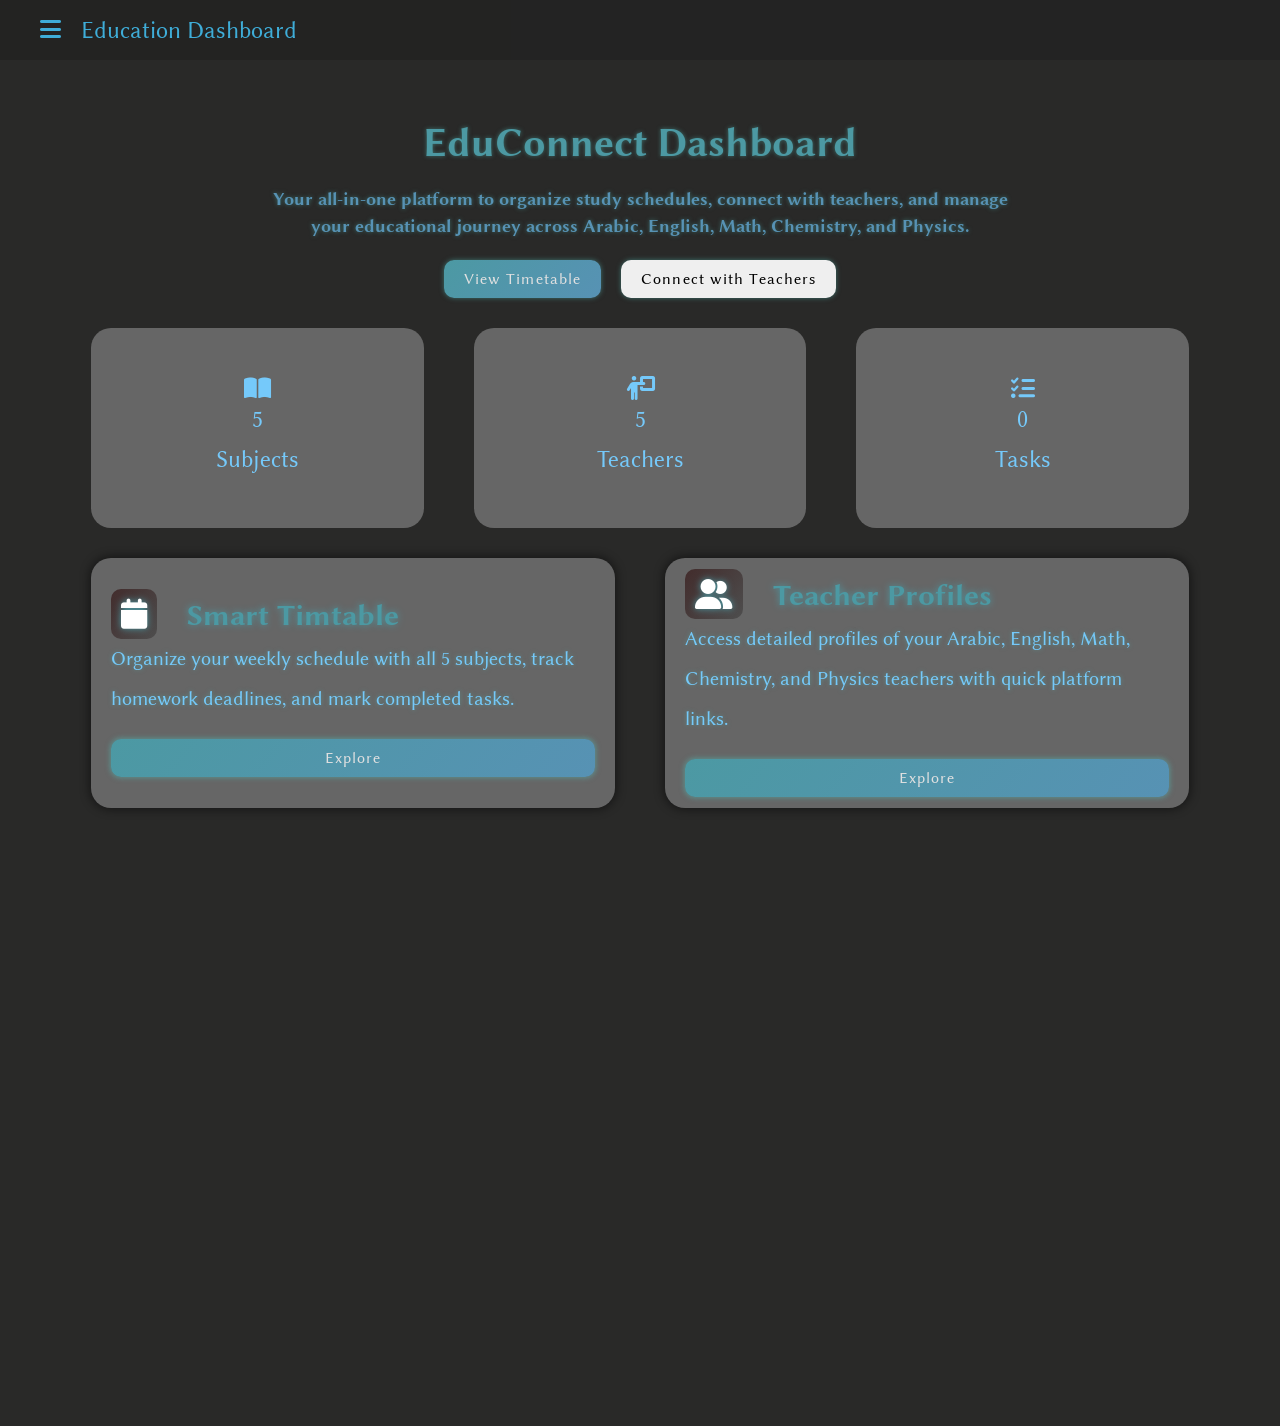
<file: index.html>
<!DOCTYPE html>
<html lang="en">

<head>
    <meta charset="UTF-8">
    <meta name="viewport" content="width=device-width, initial-scale=1.0">
    <link rel="stylesheet" href="css/my teacher.css">
    <link rel="stylesheet" href="https://cdnjs.cloudflare.com/ajax/libs/font-awesome/6.4.0/css/all.min.css">

    <title id="title">My Teacher</title>
</head>

<body id="body">



    <div class="dashboard j1"><span><i class="fa-solid fa-bars"></i></span>Education Dashboard</div>
    
    <!-- <i class="fa-solid fa-bars"></i> -->
    <!--side bar -->
    <div class="sidebar hide" id="sidebar">
        <div class="sidebar-header">
            <h2 class="j2">My Teacher</h2>
            <ul>
                <h6 class="j3">Menu</h6>
                <li id="h2ome" ><a href="index.html"><i class="fa-solid fa-house"></i><a  href="project-To-Do-list/index.html" class="j4">Home</a></a></li>
                <li id="t2imetable"><a  href="project-timetable/index.html"><i class="fa-solid fa-calendar"></i><a href="project-timetable/index.html" class="j5">Timetable</a></a></li>
                <li id="c2hannels"><a href="project-contact/index.html"><i class="fa-solid fa-message"></i><a class="j6"  href="project-contact/index.html">Teacher Channels</a></a></li>
                <li id="t2asks"><a  href="project-To-Do-list/index.html"><i class="fa-solid fa-list-check"></i><a  href="project-To-Do-list/index.html" class="j7">To-Do List</a></a></li>
                <li><button onclick="toggleLang()" class="jeba">🌐 Change Language</button></li>
            </ul>
            <!-- <ul>
                <h6 class="j8">Teachers</h6>
                <li class="j9"><i class="fa-solid fa-book-open"></i>Arabic Teacher</li>
                <li class="j10"><i class="fa-solid fa-globe"></i>English Teacher</li>
                <li class="j11"><i class="fa-solid fa-calculator"></i>Math Teacher</li>
                <li class="j12"><i class="fa-solid fa-flask-vial"></i>Chemistry Teacher</li>
                <li class="j13"><i class="fa-solid fa-brain"></i>Physics Teacher</li>
            </ul> -->
        </div>
    </div>


    <!--Home page-->

    <div class="home slide-in-cente2r" id="element20">
        <h1 class="j14">EduConnect Dashboard</h1>
        <p class="j15">Your all-in-one platform to organize study schedules, connect with teachers, and manage<br>your educational
            journey across
            Arabic, English, Math, Chemistry, and Physics.
        </p>
        <div class="buttons">
            <button class="button j16" id="view">View Timetable</button>
            <button class="button j17" id="contacts">Connect with Teachers</button>
        </div>
    </div>

    <div class="icons slide-in-cente2r" id="element21">
        <div ><i class="fa-solid fa-book-open"></i>5<br><spam class="j18">Subjects</spam></div>
        <div ><i class="fa-solid fa-person-chalkboard"></i>5<br><spam class="j19">Teachers</spam></div>
        <div id="total2"><i class="fa-solid fa-list-check"></i>0<br><spam class="j20">Tasks</spam></div>
    </div>

    <div class="object">
        <div id="smart_time" class="slide-in">
            <h2><i class="fa-solid fa-calendar" ></i><spam class="j21">Smart Timtable</spam></h2>
            <p class="j22">
                Organize your weekly schedule with all 5 subjects, track homework deadlines, and mark completed
                tasks.
            </p>
            <button class="explore j23" id="time_table">Explore</button>
        </div>
        <div class="slide-in-right" id="element3">
            <h2><i class="fa-solid fa-user-group"></i><spam class="j24">Teacher Profiles</spam></h2>
            <p class="j25">
                Access detailed profiles of your Arabic, English, Math, Chemistry, and Physics teachers with quick
                platform links.
            </p>
            <button class="explore j26" id="links">Explore</button>
        </div>
        <div id="T-channels" class="slide-in">
            <h2><i class="fa-solid fa-message" ></i><spam class="j27">Teacher Channels</spam></h2>
            <p class="j28">
                Connect with your teachers through multiple platforms - YouTube, Telegram, Facebook, WhatsApp, and
                lesson platforms.
            </p>
            <button class="explore j40" id="channels">Explore</button>
        </div>
        <div class="slide-in-right" id="element4">
            <h2><i class="fa-solid fa-square-check"></i><spam class="j29">Smart To-Do Lists</spam></h2>
            <p class="j30">
                Create, manage, and track your study tasks. Never miss an assignment or revision session again.
            </p>
            <button class="explore j31" id="tasks">Explore</button>
        </div>
    </div>

    <div class="get slide-in-down" id="element5">
        <h2 class="j32">Ready to Transform Your Learning?</h2>
        <p class="j34">Start organizing your educational journey today. Create schedules, connect with teachers, and track your
            progress.
        </p>
        <button class="explore j33" id="timetable">Get Started Now</button>
    </div>
    <!--timetable-->
    


    
    <!--info about teacher-->

    <script src="my teacher.js"></script>
</body>

</html>
</file>
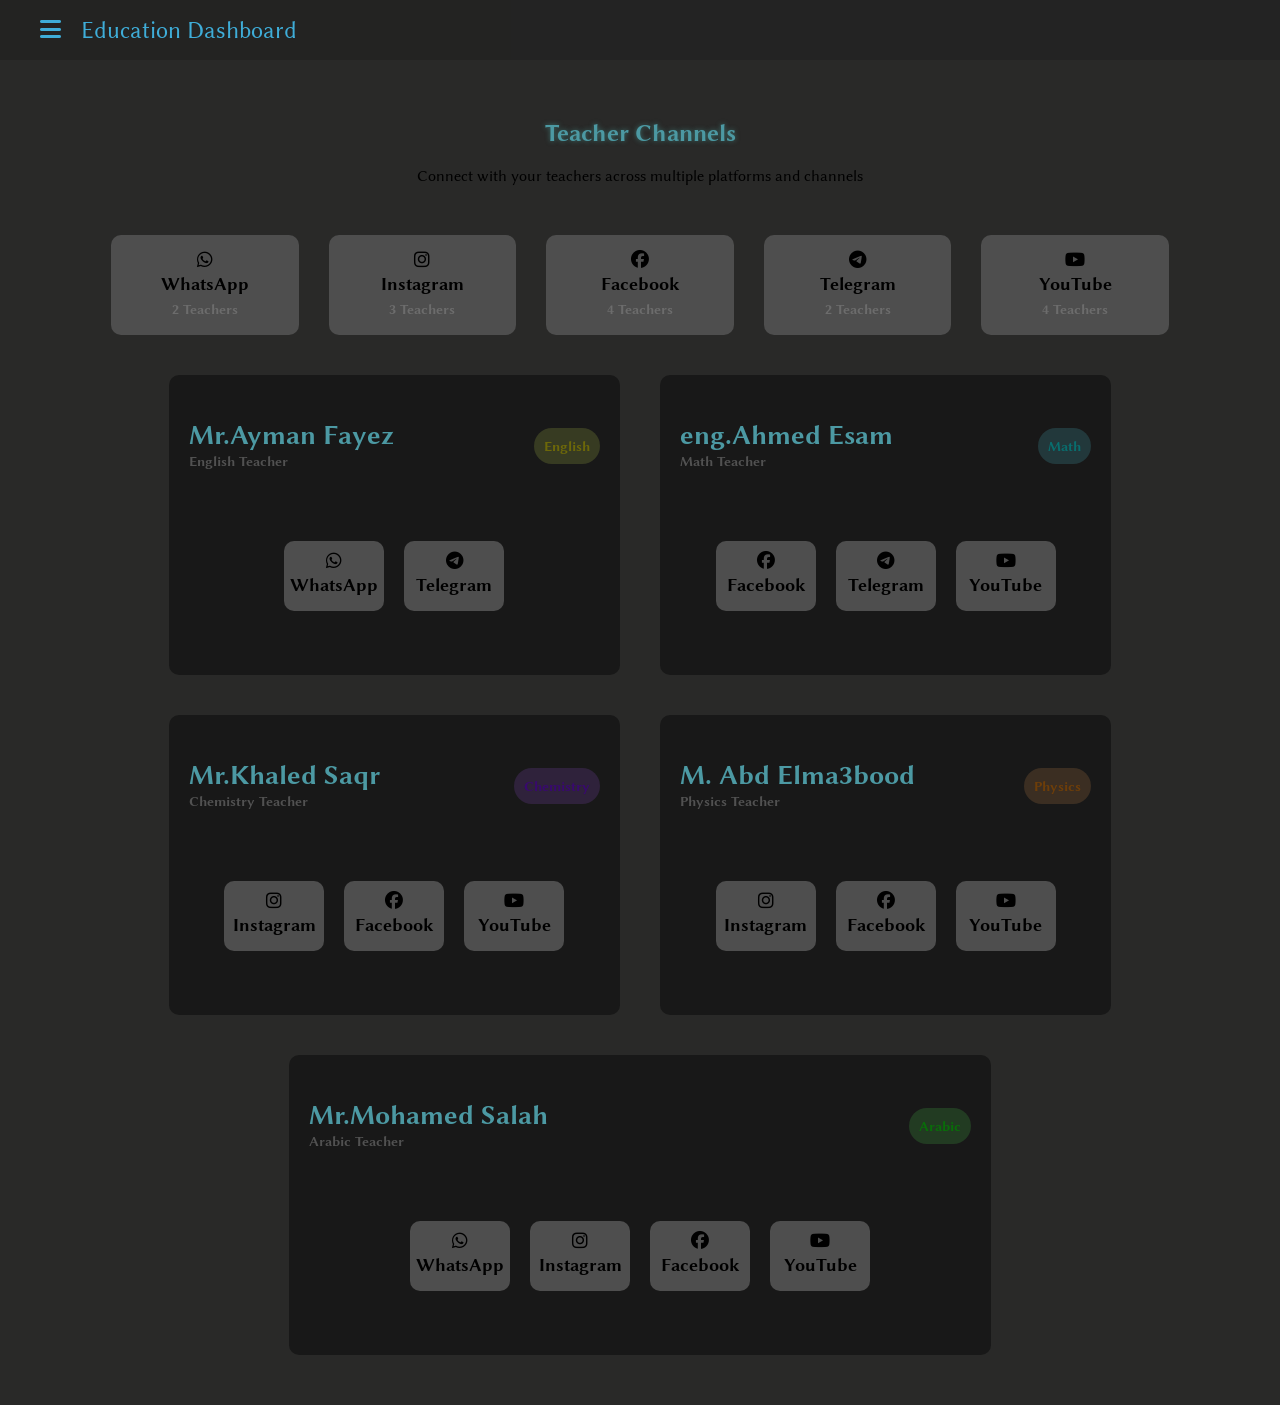
<file: project-contact/index.html>
<!DOCTYPE html>
<html lang="en">

<head>
    <meta charset="UTF-8">
    <meta name="viewport" content="width=device-width, initial-scale=1.0">
    <link rel="stylesheet" href="../css/my teacher.css">
    <link rel="stylesheet" href="https://cdnjs.cloudflare.com/ajax/libs/font-awesome/6.4.0/css/all.min.css">
    <title id="title">Contact</title>
</head>

<body>
    <div class="dashboard"><span><i class="fa-solid fa-bars"></i></span>Education Dashboard</div>

    <!-- <i class="fa-solid fa-bars"></i> -->
    <!--side bar -->
    <div class="sidebar hide" id="sidebar">
        <div class="sidebar-header">
            <h2>My Teacher</h2>
            <ul>
                <h6>Menu</h6>
                <li id="h2ome"><a href="../index.html"><i class="fa-solid fa-house"></i><a href="../index.html">Home</a></a></li>
                <li id="t2imetable"><a href="../project-timetable/index.html"><i class="fa-solid fa-calendar"></i><a href="../project-timetable/index.html">Timetable</a></a></li>
                <li id="c2hannels"><a href="../project-contact/index.html"><i class="fa-solid fa-message"></i><a href="../project-contact/index.html">Teacher Channels</a></a>
                </li>
                <li id="t2asks"><a href="../project-To-Do-list/index.html"><i class="fa-solid fa-list-check"></i><a href="../project-To-Do-list/index.html">To-Do List</a></a></li>
            </ul>
            <!-- <ul>
                <h6>Teachers</h6>
                <li><i class="fa-solid fa-book-open"></i>Arabic Teacher</li>
                <li><i class="fa-solid fa-globe"></i>English Teacher</li>
                <li><i class="fa-solid fa-calculator"></i>Math Teacher</li>
                <li><i class="fa-solid fa-flask-vial"></i>Chemistry Teacher</li>
                <li><i class="fa-solid fa-brain"></i>Physics Teacher</li>
            </ul> -->
        </div>
    </div>
    <!--contact-->
    <div class="contact">
        <h1>Teacher Channels</h1>
        <p>Connect with your teachers across multiple platforms and channels</p>
        <div class="socials">
            <div class="slide-in-lef3t" id="element10"><i class="fa-brands fa-whatsapp"></i> WhatsApp<p>2 Teachers</p>
            </div>
            <div class="slide-in-lef3t" id="element14"><i class="fa-brands fa-instagram"></i> Instagram<p>3 Teachers</p>
            </div>
            <div class="slide-in-cente3r" id="element11"><i class="fa-brands fa-facebook"></i> Facebook<p>4 Teachers</p>
            </div>
            <div class="slide-in-righ3t" id="element12"><i class="fa-brands fa-telegram"></i> Telegram<p>2 Teachers</p>
            </div>
            <div class="slide-in-righ3t" id="element13"><i class="fa-brands fa-youtube"></i> YouTube<p>4 Teachers</p>
            </div>
        </div>
        <div class="teachers-platforms slide-in-cente2r" id="element15">
            <div class="teacher">
                <div class="info socend">
                    <div>
                        <h2>Mr.Ayman Fayez</h2>
                        <p>English Teacher</p>
                    </div>
                    <div>
                        <h5>English</h5>
                    </div>
                </div>
                <div class="platforms">
                    <div class="whatsapp W-ayman"><i class="fa-brands fa-whatsapp"></i> WhatsApp</div>
                    <div class="telegram T-ayman"><i class="fa-brands fa-telegram"></i> Telegram</div>
                </div>
            </div>
            <div class="teacher">
                <div class="info third">
                    <div>
                        <h2>eng.Ahmed Esam</h2>
                        <p>Math Teacher</p>
                    </div>
                    <div>
                        <h5>Math</h5>
                    </div>
                </div>
                <div class="platforms">
                    <div class="faceb F-ahmed"><i class="fa-brands fa-facebook"></i> Facebook</div>
                    <div class="telegram T-ahmed"><i class="fa-brands fa-telegram"></i> Telegram</div>
                    <div class="youtube Y-ahmed"><i class="fa-brands fa-youtube"></i> YouTube</div>
                </div>
            </div>
            <div class="teacher">
                <div class="info fourth">
                    <div>
                        <h2>Mr.Khaled Saqr</h2>
                        <p>Chemistry Teacher</p>
                    </div>
                    <div>
                        <h5>Chemistry</h5>
                    </div>
                </div>
                <div class="platforms">
                    <div class="insta I-khaled"><i class="fa-brands fa-instagram"></i> Instagram</div>
                    <div class="faceb F-khaled"><i class="fa-brands fa-facebook"></i> Facebook</div>
                    <div class="youtube Y-khaled"><i class="fa-brands fa-youtube"></i> YouTube</div>
                </div>
            </div>
            <div class="teacher">
                <div class="info fifth">
                    <div>
                        <h2>M. Abd Elma3bood</h2>
                        <p>Physics Teacher</p>
                    </div>
                    <div>
                        <h5>Physics</h5>
                    </div>
                </div>
                <div class="platforms">
                    <div class="insta I-mohamed"><i class="fa-brands fa-instagram"></i> Instagram</div>
                    <div class="faceb F-mohamed"><i class="fa-brands fa-facebook"></i> Facebook</div>
                    <div class="youtube Y-mohamed"><i class="fa-brands fa-youtube"></i> YouTube</div>
                </div>
            </div>
            <div class="teacher extra">
                <div class="info first">
                    <div>
                        <h2>Mr.Mohamed Salah</h2>
                        <p>Arabic Teacher</p>
                    </div>
                    <div>
                        <h5>Arabic</h5>
                    </div>
                </div>
                <div class="platforms">
                    <div class="whatsapp W-salah"><i class="fa-brands fa-whatsapp"></i> WhatsApp</div>
                    <div class="insta I-salah"><i class="fa-brands fa-instagram"></i> Instagram</div>
                    <div class="faceb F-salah"><i class="fa-brands fa-facebook"></i> Facebook</div>
                    <div class="youtube Y-salah"><i class="fa-brands fa-youtube"></i> YouTube</div>
                </div>
            </div>
        </div>
    </div>
    <script src="../contact.js"></script>
</body>

</html>
</file>
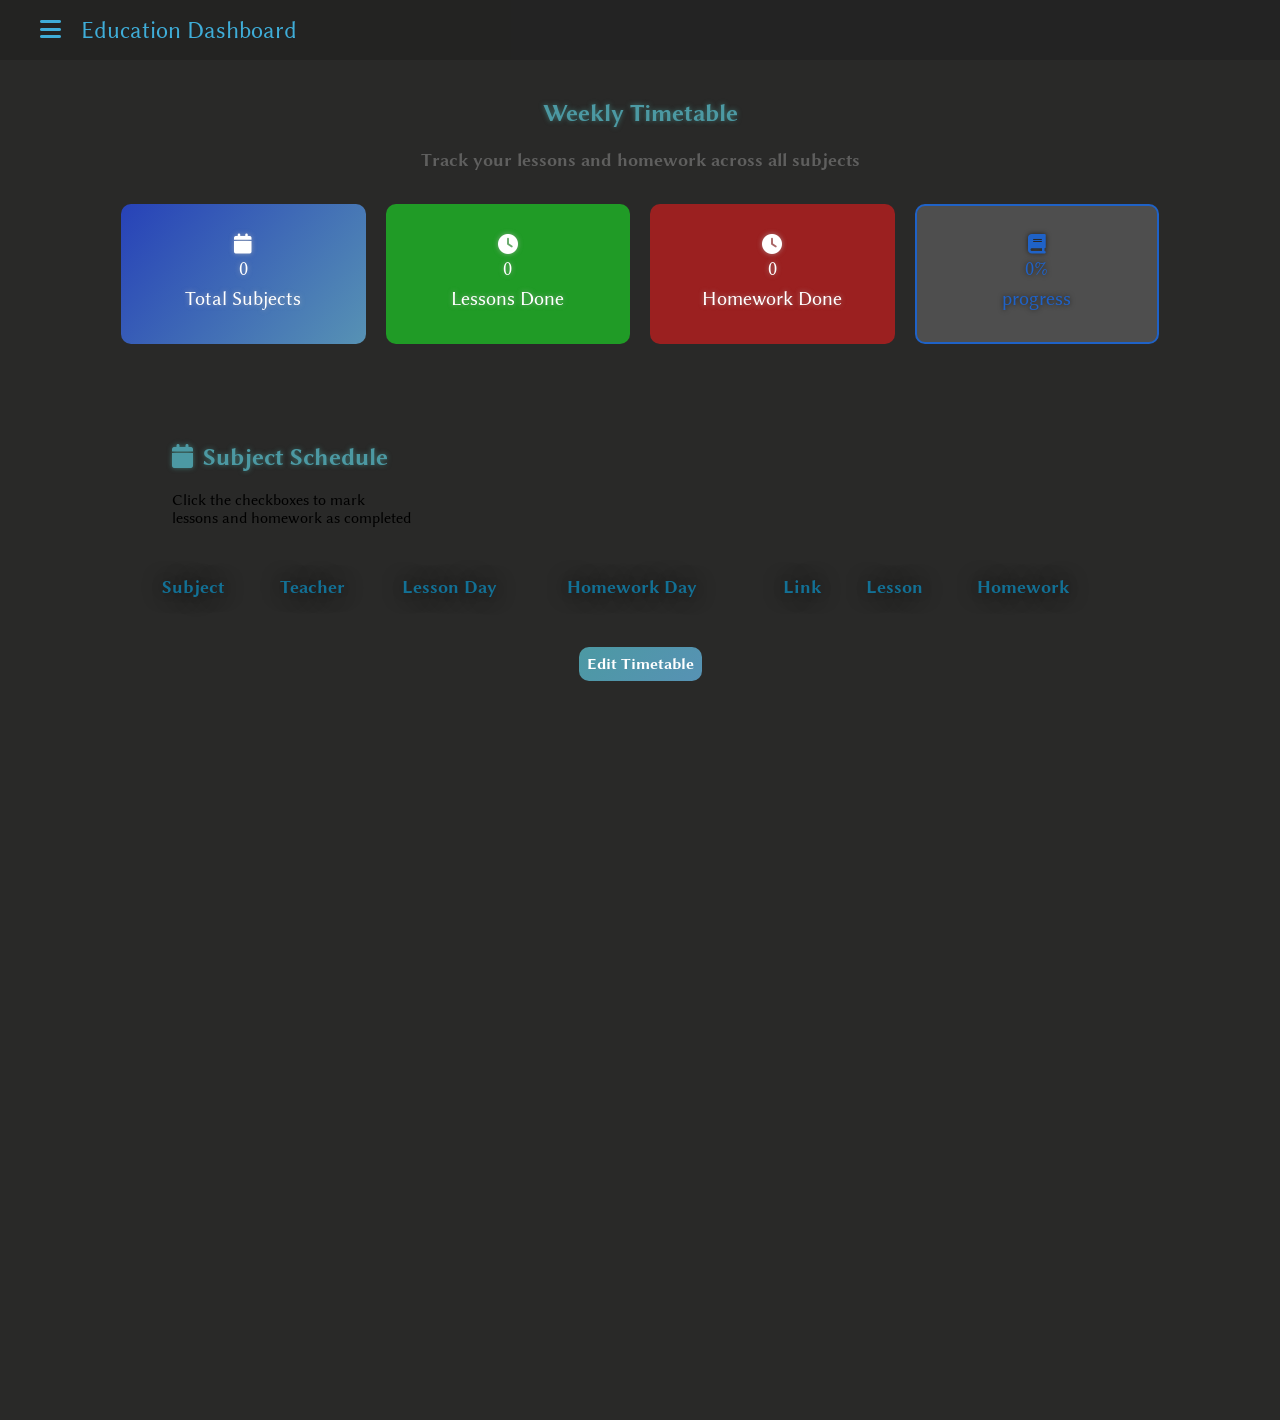
<file: project-timetable/index.html>
<!DOCTYPE html>
<html lang="en">

<head>
    <meta charset="UTF-8">
    <meta name="viewport" content="width=device-width, initial-scale=1.0">
    <link rel="stylesheet" href="../css/my teacher.css">
    <link rel="stylesheet" href="https://cdnjs.cloudflare.com/ajax/libs/font-awesome/6.4.0/css/all.min.css">
    <title id="title">Timetable</title>
</head>

<body class="study33">
    <div class="dashboard"><span><i class="fa-solid fa-bars"></i></span>Education Dashboard</div>
    
    <!-- <i class="fa-solid fa-bars"></i> -->
    <!--side bar -->
    <div class="sidebar hide" id="sidebar">
        <div class="sidebar-header">
            <h2>My Teacher</h2>
            <ul>
                <h6>Menu</h6>
                <li id="h2ome"><a href="../index.html"><i class="fa-solid fa-house"></i><a  href="../index.html">Home</a></a></li>
                <li id="t2imetable"><a href="../project-timetable/index.html"><i class="fa-solid fa-calendar"></i><a href="../project-timetable/index.html">Timetable</a></a></li>
                <li id="c2hannels"><a href="../project-contact/index.html"><i class="fa-solid fa-message"></i><a href="../project-contact/index.html">Teacher Channels</a></a></li>
                <li id="t2asks"><a href="../project-To-Do-list/index.html"><i class="fa-solid fa-list-check"></i><a  href="../project-To-Do-list/index.html">To-Do List</a></a></li>
            </ul>
            <!-- <ul>
                <h6>Teachers</h6>
                <li><i class="fa-solid fa-book-open"></i>Arabic Teacher</li>
                <li><i class="fa-solid fa-globe"></i>English Teacher</li>
                <li><i class="fa-solid fa-calculator"></i>Math Teacher</li>
                <li><i class="fa-solid fa-flask-vial"></i>Chemistry Teacher</li>
                <li><i class="fa-solid fa-brain"></i>Physics Teacher</li>
            </ul> -->
        </div>
    </div>
    <div class="timetable">
        <div id="weekly-t">
            <h2>Weekly Timetable</h2>
            <p>Track your lessons and homework across all subjects</p>
        </div>
        <div class="timetable-grid">
            <div id="element8" class="slide-in-lef3t">
                <i class="fa-solid fa-calendar"></i>5<br> Total Subjects
            </div>
            <div id="num" class="slide-in-cente3r">
                <i class="fa-solid fa-clock"></i>0<br>Lessons Done
            </div>
            <div id="homework-input" class="slide-in-cente3r">
                <i class="fa-solid fa-book"></i>0<br> Homework Done
            </div>
            <div id="progress" class="slide-in-righ3t">
                <i class="fa-solid fa-bars-progress"></i>0%<br> progress
            </div>
        </div>
    </div>
    <div class="schedule">
        <h2><i class="fa-solid fa-calendar"></i>Subject Schedule</h2>
        <p>Click the checkboxes to mark<br>lessons and homework as completed</p>
    </div>
    <div class="container">
        <table class="timetable-table" id="table_sub">
            <tr>
                <th>Subject</th>
                <th>Teacher</th>
                <th>Lesson Day</th>
                <th>Homework Day</th>
                <th>Link</th>
                <th>Lesson</th>
                <th>Homework</th>
            </tr>
            <!-- <tr>
                <td>
                    <h5>Arabic</h5>
                </td>
                <td>Mohamed Salah</td>
                <td>---</td>
                <td>---</td>
                <td><a href="https://bassthalk.com/home" class="join" target=" _blank"><i
                            class="fa-solid fa-up-right-from-square"></i> Join</a></td>
                <td><input type="checkbox" onclick="plus() , updateProgress()"></td>
                <td><input type="checkbox" id="homework" onclick="homeworkFunc() , updateProgress()"></td>
            </tr>
            <tr>
                <td>
                    <h5>English</h5>
                </td>
                <td>Ayman Fayez</td>
                <td>Sunday<br>4:30pm</td>
                <td>---</td>
                <td>---</td>
                <td><input type="checkbox" onclick="plus() , updateProgress()"></td>
                <td><input type="checkbox" id="homework" onclick="homeworkFunc() , updateProgress()"></td>
            </tr>
            <tr>
                <td>
                    <h5>Math</h5>
                </td>
                <td>eng.Ahmed Esam</td>
                <td>Tuesday<br>---</td>
                <td>Saturday</td>
                <td><a href="https://www.jawacademy.net/teacher-profile/5" target="_blank"><i
                            class="fa-solid fa-up-right-from-square"></i> Join</a></td>
                <td><input type="checkbox" onclick="plus() , updateProgress()"></td>
                <td><input type="checkbox" id="homework" onclick="homeworkFunc() , updateProgress()"></td>
            </tr>
            <tr>
                <td>
                    <h5>Chemistry</h5>
                </td>
                <td>Khaled Saqr</td>
                <td>Saturday<br>6:00pm</td>
                <td>Tuesday</td>
                <td><a href="https://www.khaled-sakr.com/user-profile/my-courses" target="_blank"><i
                            class="fa-solid fa-up-right-from-square"></i> Join</a></td>
                <td><input type="checkbox" onclick="plus() , updateProgress()"></td>
                <td><input type="checkbox" id="homework" onclick="homeworkFunc() , updateProgress()"></td>
            </tr>
            <tr>
                <td>
                    <h5>Physics</h5>
                </td>
                <td>M. Abd Elma3bood</td>
                <td>---</td>
                <td>---</td>
                <td><a href="https://abdelmaaboud.com/login" target="_blank"><i
                            class="fa-solid fa-up-right-from-square"></i> Join</a></td>
                <td><input type="checkbox" onclick="plus() , updateProgress()"></td>
                <td><input type="checkbox" id="homework" onclick="homeworkFunc() , updateProgress()"></td>
            </tr> -->
        </table>
        <!-- Edit Timetable Chain Menu -->
        <div class="upadate-timetable">
            <button class="update">Edit Timetable</button>
            <div class="options visible" id="options">
                <div class="display-container">
                    <button class="display">Display<br>(<span class="um">under maintenance</span>) </button>
                </div>
                <div class="subject-container">
                    <button class="Subject">Subject</button>

                </div>
            </div>
            <div class="display-options">
                <button class="list">List</button>
                <button class="grid">Grid</button>
            </div>
            <div class="Subject-options">
                <button class="Add">Add</button>
<!-- 
                <button class="Delete">Delete</button>

                <button class="Lesson">Lesson Day</button>

                <button class="Link">Link</button>
                
                <button class="Homework">Homework Day</button> -->

            </div>
            <div class="add-subject">
                <h2>Add Subject</h2>
                <input type="text" placeholder="Type Subject Name" id="subject">
                <input type="text" placeholder="Type Teacher Name" id="teacher">
                <input type="text" placeholder="Type Lesson Day" id="day">
                <input type="time" placeholder="Type Lesson Time" id="lesson">
                <input type="text" placeholder="Type Homework Day"  id="homewor2k">
                <input type="url" placeholder="Type the link" id="link">
                <input type="color" placeholder="Select a color" id="color">
                <button class="add-sub">Add</button>
            </div>
            <div class="delete-subject hide">
                <h2>Delete Subject</h2>
                <input type="text" placeholder="Subject Name">
                <input type="text" placeholder="Teacher Name">
                <input type="text" placeholder="Lesson Day">
                <input type="text" placeholder="Homework Day">
                <input type="text" placeholder="Link">
            </div>
            <div class="Lesson-options ">
                <button class="Time hide">Time</button>
                <input type="text" placeholder="Enter the Day" class="hide">
                <button class="Date hide">Date</button>
                <input type="text" placeholder="Enter the Time" class="hide">
            </div>
            <div class="Homework-options ">
                <button class="Time hide">Time</button>
                <input type="text" placeholder="Enter the Day" class="hide">
                <button class="Date hide">Date</button>
                <input type="text" placeholder="Enter the Time" class="hide">
            </div>
            <div class="link-page ">
                <input type="text" placeholder="Enter the Link" class="hide">
            </div>

        </div>
        <script src="../timetable.js"></script>

        <!-- <img src="/fully.jpg" alt="Empty State Image" class="empty-state"> -->
</body>

</html>
</file>
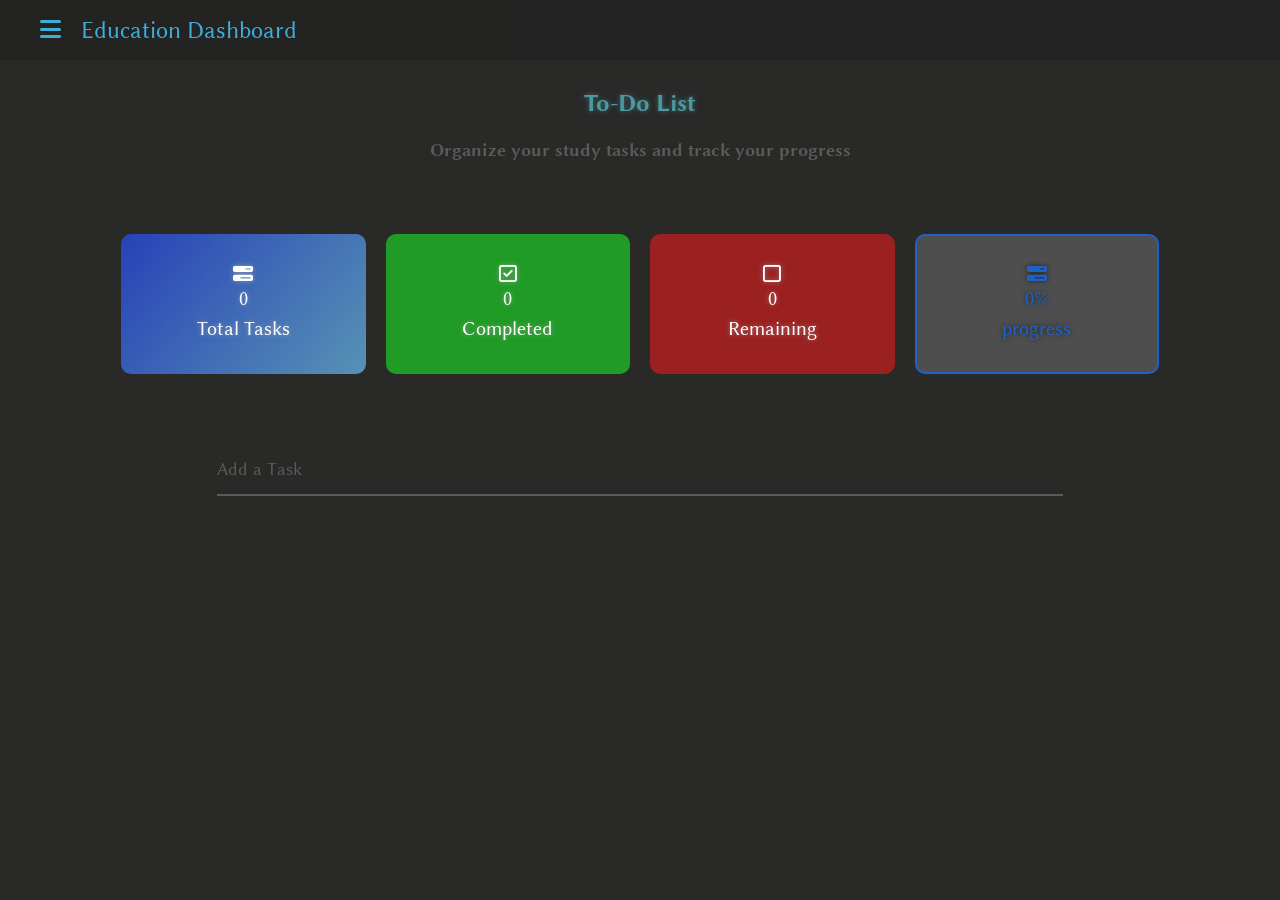
<file: project-To-Do-list/index.html>
<!DOCTYPE html>
<html lang="en">
<head>
    <meta charset="UTF-8">
    <meta name="viewport" content="width=device-width, initial-scale=1.0">
    <link rel="stylesheet" href="../css/my teacher.css">
    <link rel="stylesheet" href="https://cdnjs.cloudflare.com/ajax/libs/font-awesome/6.4.0/css/all.min.css">
    <title id="title">To-do list</title>
</head>
<body>
    <div class="dashboard"><span><i class="fa-solid fa-bars"></i></span>Education Dashboard</div>
    
    <!-- <i class="fa-solid fa-bars"></i> -->
    <!--side bar -->
    <div class="sidebar hide" id="sidebar">
        <div class="sidebar-header">
            <h2>My Teacher</h2>
            <ul>
                <h6>Menu</h6>
                <li id="h2ome"><a href="../index.html"><i class="fa-solid fa-house"></i><a href="../index.html">Home</a></a></li>
                <li id="t2imetable"><a href="../project-timetable/index.html"><i class="fa-solid fa-calendar"></i><a href="../project-timetable/index.html">Timetable</a></a></li>
                <li id="c2hannels"><a href="../project-contact/index.html"><i class="fa-solid fa-message"></i><a href="../project-contact/index.html">Teacher Channels</a></a>
                </li>
                <li id="t2asks"><a href="../project-To-Do-list/index.html"><i class="fa-solid fa-list-check"></i><a href="../project-To-Do-list/index.html">To-Do List</a></a></li>
            </ul>
            <!-- <ul>
                <h6>Teachers</h6>
                <li><i class="fa-solid fa-book-open"></i>Arabic Teacher</li>
                <li><i class="fa-solid fa-globe"></i>English Teacher</li>
                <li><i class="fa-solid fa-calculator"></i>Math Teacher</li>
                <li><i class="fa-solid fa-flask-vial"></i>Chemistry Teacher</li>
                <li><i class="fa-solid fa-brain"></i>Physics Teacher</li>
            </ul> -->
        </div>
    </div>
    <!-- To-Do-list -->
    <div class="to-do">
        <div class="weekly-t">
            <h2>To-Do List</h2>
            <p>Organize your study tasks and track your progress</p>
        </div class="timetable">
        <div class="timetable-grid">
            <div id="total" class="slide-in-lef3t">
                <i class="fa-solid fa-bars-progress"></i>5<br>Total Tasks
            </div>
            <div id="comp" class="slide-in-cente3r">
                <i class="fa-regular fa-square-check"></i>0<br>Completed
            </div>
            <div id="rem" class="slide-in-cente3r">
                <i class="fa-regular fa-square"></i>0<br>Remaining
            </div>
            <div id="progres2s" class="slide-in-righ3t">
                <i class="fa-solid fa-bars-progress"></i>0%<br> progress
            </div>
        </div>
        <div class="form-control">
            <input type="value" required="" class="task-input">
            <label>
                <span style="transition-delay:0ms">A</span><span style="transition-delay:50ms">d</span><span
                    style="transition-delay:100ms">d</span><span style="transition-delay:150ms"> </span><span
                    style="transition-delay:200ms">a</span><span style="transition-delay:250ms"></span><span
                    style="transition-delay:300ms">T</span><span style="transition-delay:350ms">a</span><span
                    style="transition-delay:400ms">s</span><span style="transition-delay:450ms">k</span>
            </label>
            <button class="add-btn"><i class="fa-solid fa-plus"></i></button>
        </div>
        <div id="task-container">
    
        </div>
    </div>
    </div>
    <script src="../to-do-list.js"></script>
</body>
</html>
</file>
<file: css/my teacher.css>
@import url('https://fonts.googleapis.com/css2?family=Alumni+Sans+Pinstripe:ital@0;1&family=Bangers&family=Cascadia+Mono:ital,wght@0,200..700;1,200..700&family=Comic+Relief:wght@400;700&family=Gabarito:wght@400..900&family=Lavishly+Yours&family=Libertinus+Sans:ital,wght@0,400;0,700;1,400&family=Nerko+One&family=PT+Serif+Caption:ital@0;1&family=Ribeye+Marrow&display=swap');
* {
    margin: 0;
    padding: 0;
    box-sizing: border-box;
    font-family: "Libertinus Sans", sans-serif;
}

body {
    font-family: 'Poppins', sans-serif;
    background-color: #292928;
    display: flex;
    width: 100%;
    justify-content: center;
    align-items: center;
    flex-direction: column;
    overflow-x: hidden;
    padding: 30px;
}

body ::selection{
    color:cyan;
    background-color: #181818;
}

.dashboard {
    width: 100%;
    height: 60px;
    display: flex;
    align-items: center;
    padding: 0px 40px;
    background-color: #1a1a1a62;
    color: #3fadd8;
    font-size: 24px;
    z-index: 10;
    position: fixed;
    top: 0;
    right: 0;
}

.dashboard i {
    margin-right: 20px;
    cursor: pointer;
}

.sidebar {
    width: 16%;
    height: 100%;
    position: fixed;
    top: 0;
    z-index: 9;
    left: 0px;
    background-color: #181818;
    transition: all 0.3s;
    animation: blur 3s ease infinite;
}

@keyframes blur {
    0% {
        box-shadow: 5px 0px 10px black;
    }

    50% {
        box-shadow: 10px 0px 15px black;
    }

    100% {
        box-shadow: 5px 0px 10px black;
    }
}

.sidebar ul {
    list-style: none;
    padding: 20px;
    font-size: 16px;
    color: #75c9fa;
    line-height: 45px;
}
.study33{
    background-size: cover;
    width: 100%;
    height: 100%;
    background-repeat: no-repeat;
}

.jeba{
    background-color: #181818;
    color: #6e6e6e;
    font-weight: 900;
    border: none;
    font-size: 16px;
    cursor: pointer;
}

.sidebar ul li {
    padding: 0px 13px;
    text-wrap: nowrap;
    cursor: pointer;
    transition: all 0.2s ease;
}

.sidebar ul li:hover {
    filter: brightness(1.4);
    color: #8eb7cf;
}

.sidebar h2 {
    padding: 0px 13px;
    color: #75c9fa;
    font-size: 20px;
    margin-top: 10px;
}
.timetable-table tr th{
    text-shadow: 0px 0px 20px #000;
        font-weight: 900;
}

.timetable-table tr td {
    text-shadow: 0px 0px 20px #000;
    font-weight: 900;
}

.sidebar ul li i {
    margin-right: 10px;
    color: #75c9fa;
}

.slide {
    animation: slide 0.3s ease;
}

@keyframes slide {
    from {
        left: -100%;
        opacity: 0;
    }

    to {
        left: 0px;
        opacity: 1;
    }
}



.home {
    width: 790px;
    text-align: center;
    margin-top: 90px;
    font-size: 20px;
    display: flex;
    flex-direction: column;
    align-items: center;
}

.home h1 {
    color: #4c99a3;
    margin-bottom: 20px;
    text-shadow: 0px 0px 4px rgba(84, 187, 182, 0.5);
}

.home p {
    color: #5792b4;
    font-size: 18px;
    font-weight: 700;
    line-height: 1.5;
    text-shadow: 0px 0px 4px #54bbb680;
}

.buttons {
    margin-top: 20px;
    display: flex;
    gap: 20px;
    justify-content: space-between;
}

.buttons :first-child {
    background: linear-gradient(130deg, #4c99a3, #5792b4);
    border: none;
    font-size: 16px;
    font-weight: 500;
    letter-spacing: 1.1px;
    padding: 10px 20px;
    border-radius: 10px;
    box-shadow: 0px 0px 5px #54bbb680;
    color: #e0e0e0;
    cursor: pointer;
    transition: all 0.3s ease;
}

.buttons :last-child {
    border: none;
    font-size: 16px;
    font-weight: 500;
    letter-spacing: 1.1px;
    padding: 10px 20px;
    border-radius: 10px;
    box-shadow: 0px 0px 5px #54bbb680;
    color: #000;
    cursor: pointer;
    transition: all 0.3s ease;
}

.button:hover {
    filter: brightness(.9);
    transform: scale(1.05);
}

.button:active {
    transform: scale(0.95);
}

.icons div {
    color: #75c9fa;
    width: 200px;
    height: 200px;
    background-color: #666666;
    font-size: 24px;
    display: flex;
    flex-direction: column;
    justify-content: center;
    align-items: center;
    text-align: center;
    border-radius: 20px;
    flex-grow: .5;
    transition: all 0.3s ease;
    line-height: 40px;
}

.icons {
    width: 90%;
    display: flex;
    justify-content: space-around;
    align-items: center;
    gap: 50px;
    margin-top: 30px;
}

.slide-in-cente2r {
    animation: appear 1s ease;
}

@keyframes appear {
    from {
        opacity: 0;
        transform: scale(0.8);
    }

    to {
        opacity: 1;
        transform: scale(1);
    }
}

.slide-in-cente3r {
    animation: appear 1s ease;
}

@keyframes appear {
    from {
        opacity: 0;
        transform: scale(0.8);
    }

    to {
        opacity: 1;
        transform: scale(1);
    }
}

.slide-in-lef3t {
    animation: appear2 1s ease;
}

@keyframes appear2 {
    from {
        opacity: 0;
        transform: scale(0.8) translateX(-100px);
    }

    to {
        opacity: 1;
        transform: scale(1) translateX(0px);
    }
}

.slide-in-righ3t {
    animation: appear3 1s ease;
}

@keyframes appear3 {
    from {
        opacity: 0;
        transform: scale(0.8) translateX(100px);
    }

    to {
        opacity: 1;
        transform: scale(1) translateX(0px);
    }
}

.object div {
    color: #75c9fa;
    width: 400px;
    height: 250px;
    background-color: #666666;
    font-size: 20px;
    display: flex;
    flex-direction: column;
    justify-content: center;
    align-items: flex-start;
    text-align: left;
    padding: 20px;
    border-radius: 20px;
    flex-grow: .5;
    transition: all 0.3s ease;
    line-height: 40px;
    box-shadow: 0px 0px 10px 2px #00000070;
}

.object div:hover {
    filter: brightness(1.1);
    transform: scale(1.02);
    box-shadow: 0px 0px 15px 3px #00000070;
}

.object div i {
    margin-right: 30px;
    padding: 10px;
    border-radius: 10px;
    color: #fff;
    background: linear-gradient(130deg, #422c2c, #4e4e4e);
}

.object div h2 {
    color: #4c99a3;
    text-shadow: 0 0 7px #4c99a3;
}

.object div p {
    text-shadow: 0px 0px 4px #54bbb680;
}

.object {
    width: 90%;
    display: flex;
    justify-content: space-around;
    align-items: center;
    flex-wrap: wrap;
    gap: 50px;
    margin-top: 30px;
}

.explore {
    background: linear-gradient(130deg, #4c99a3, #5792b4);
    border: none;
    width: 100%;
    font-size: 16px;
    font-weight: 500;
    margin-top: 20px;
    letter-spacing: 1.1px;
    padding: 10px 20px;
    border-radius: 10px;
    box-shadow: 0px 0px 5px 1px #54bbb680;
    color: #e0e0e0;
    cursor: pointer;
    transition: all 0.3s ease;
}

.explore:hover {
    filter: brightness(1.1);
    transform: scale(1.01);
    letter-spacing: 3px;
}

.get {
    width: 50%;
    display: flex;
    justify-content: center;
    align-items: center;
    flex-direction: column;
    text-align: center;
    text-wrap: wrap;
    line-height: 30px;
    font-weight: 700;
    padding: 20px;
    color: #4b044bab;
    margin: 50px;
    box-shadow: 0px 0px 10px 2px #00000070;
    border-radius: 20px;
    transition: all 0.3s ease;
    background: linear-gradient(150deg, #701bc0, #31a9b9);
}

.get:hover {
    filter: brightness(1.1);
    transform: scale(1.01);
    box-shadow: 0px 0px 15px 3px #00000070;
}

.timetable-grid div {
    background-color: #4e4e4e;
    display: flex;
    height: 140px;
    flex-direction: column;
    justify-content: center;
    align-items: center;
    text-align: center;
    line-height: 30px;
    font-size: 20px;
    margin: 10px;
    flex-grow: 1;
    border-radius: 10px;
    color: #fff;
    text-shadow: 0px 0px 5px #bbbbbb9c;
    width: 200px;
}

.timetable-grid div:first-child {
    background: linear-gradient(130deg, #2742b8, #5792b4);
}

.timetable-grid div:nth-child(2) {
    background: rgba(30, 184, 38, 0.801);
}

.timetable-grid div:nth-child(3) {
    background: rgba(184, 30, 30, 0.801);
}

.timetable-grid div:nth-child(4) {
    color: #1f62c7;
    border: 2px solid #1f62c7;
    text-shadow: 0px 0px 5px #0000009c;
}

.timetable-grid {
    display: flex;
    flex-wrap: nowrap;
    justify-content: space-between;
    align-items: center;
    width: 100%;
}
  .um {
      color: red
  }



.timetable {
    width: 90%;
    display: flex;
    flex-direction: column;
    align-items: center;
    text-align: center;
    margin-top: 30px;
    padding: 20px;

}

.timetable div h2 {
    color: #4c99a3;
    text-shadow: 0px 0px 5px #54bbb680;
    margin: 20px;
    font-size: 24px;
}

.timetable div p {
    color: #8b8b8b8e;
    font-size: 18px;
    font-weight: 700;
    line-height: 1.5;
    text-wrap: nowrap;
    text-align: left;
    /* text-shadow: 0px 0px 4px #54bbb680; */
    margin: 20px;
}

.schedule {
    width: 80%;
    display: flex;
    flex-direction: column;
    align-items: flex-start;
    text-align: center;
    text-align: left;
    margin-top: 30px;
    padding: 20px;
}

.schedule h2 {
    color: #4c99a3;
    text-shadow: 0px 0px 5px #54bbb680;
    margin: 20px 0;
    font-size: 24px;
}

.schedule i {
    color: #4c99a3;
    margin-right: 10px;
}

.timetable-table {
    width: 80%;
    border-collapse: collapse;
    margin-top: 20px;
    text-align: left;
    font-size: 18px;
    padding: 20px;
    cursor: default;
}

th,
td {
    padding: 10px;
    /* border: 1px solid #ffffff; */
    text-decoration: none;
    color: #09a0db9f;
    text-shadow: 0px 0px 5px #575e5d80;
}

th {
    font-weight: 900;
}

a {
    text-decoration: none;
    color: #cecece9f;
    cursor: pointer;
}

.user-select{
    user-select: none;
}

.timetable-table :nth-child(2) td:first-child h5,
.first h5 {
    color: #008000c0;
    background-color: #4dcf4d31;
    display: inline-block;
    padding: 10px;
    text-align: center;
    border-radius: 25px;
    font-size: 14px;

}

.timetable-table :nth-child(3) td:first-child h5,
.socend h5 {
    color: #807700c0;
    background-color: #bccf4d31;
    display: inline-block;
    padding: 10px;
    text-align: center;
    border-radius: 25px;
    font-size: 14px;
}

.timetable-table :nth-child(4) td:first-child h5,
.third h5 {
    color: #008080c0;
    background-color: #4dc0cf31;
    display: inline-block;
    padding: 10px;
    text-align: center;
    border-radius: 25px;
    font-size: 14px;
}

.timetable-table :nth-child(5) td:first-child h5,
.fourth h5 {
    color: #3c0080c0;
    background-color: #904dcf31;
    display: inline-block;
    padding: 10px;
    text-align: center;
    border-radius: 25px;
    font-size: 14px;
}

.timetable-table :nth-child(6) td:first-child h5,
.fifth h5 {
    color: #804400c0;
    background-color: #cf8c4d31;
    display: inline-block;
    padding: 10px;
    text-align: center;
    border-radius: 25px;
    font-size: 14px;

}

.js-h5 {
    color: #ff0000;
    background-color: #ff000080;
    display: inline-block;
    padding: 10px;
    text-align: center;
    border-radius: 25px;
    font-size: 14px;
}

.timetable-table tr :first-child :hover {
    filter: brightness(1.9);
}

.container {
    width: 100%;
    display: flex;
    justify-content: center;
    align-items: center;
    flex-direction: column;
}

input[type="checkbox"] {
    width: 20px;
    height: 20px;
    cursor: pointer;
    accent-color: #4c99a3;
    border-radius: 5px;
    border: 2px solid #4c99a3;
    background-color: #292928;
    transition: all 0.3s ease;
}

.contact {
    width: 90%;
    display: flex;
    flex-direction: column;
    align-items: center;
    text-align: center;
    margin-top: 70px;
}

.contact h1:first-child {
    color: #4c99a3;
    text-shadow: 0px 0px 5px #54bbb680;
    margin: 20px;
    font-size: 24px;
}

.contact p:first-child {
    color: #8b8b8b8e;
    font-size: 18px;
    font-weight: 700;
    line-height: 1.5;
    /* text-shadow: 0px 0px 4px #54bbb680; */
}

.socials {
    display: flex;
    flex-direction: row;
    justify-content: center;
    align-items: center;
    width: 100%;
    gap: 30px;
    margin-top: 30px;
    padding: 20px;
    flex-grow: 1;
}

.socials div {
    width: 200px;
    height: 100px;
    background-color: #4e4e4e;
    display: flex;
    flex-direction: column;
    justify-content: center;
    text-align: center;
    font-size: 18px;
    font-weight: 700;
    align-items: center;
    border-radius: 10px;
    transition: all 0.3s ease;
    cursor: default;
    line-height: 30px;
}

.socials div p {
    color: #8b8b8b81;
    font-size: 14px;
    font-weight: 700;
    line-height: 1.5;
    /* text-shadow: 0px 0px 4px #54bbb680; */
}

.socials div:nth-child(1):hover,
.whatsapp:hover {
    filter: brightness(1.1);
    transform: scale(1.01);
    letter-spacing: 1.5px;
    background-color: #008000c0;
    color: rgb(18, 207, 18);
}

.socials div:nth-child(2):hover,
.insta:hover {
    filter: brightness(1.1);
    transform: scale(1.01);
    letter-spacing: 1.5px;
    background: linear-gradient(135deg, #5a055a, #8f777b);
    color: #be9da3;
}

.socials div:nth-child(3):hover,
.faceb:hover {
    filter: brightness(1.1);
    transform: scale(1.01);
    letter-spacing: 1.5px;
    background-color: rgba(245, 245, 245, 0.61);
    color: #2742b8;
}

.socials div:nth-child(4):hover,
.telegram:hover {
    filter: brightness(1.1);
    transform: scale(1.01);
    letter-spacing: 1.5px;
    background: linear-gradient(135deg, #1e1effa8, #11b8b89f);
    color: #31a9b9;
}

.socials div:nth-child(5):hover,
.youtube:hover {
    filter: brightness(1.1);
    transform: scale(1.01);
    letter-spacing: 1.5px;
    background-color: rgba(196, 33, 33, 0.616);
    color: whitesmoke;
}

.teachers-platforms {
    width: 95%;
    display: flex;
    flex-flow: row wrap;
    justify-content: center;
    align-items: center;
    gap: 40px;
    padding: 20px;

}

.teacher {
    background-color: #181818;
    width: 45%;
    height: 300px;
    display: flex;
    flex-flow: row wrap;
    justify-content: center;
    align-items: center;
    border-radius: 10px;
    padding: 20px;
}

.platforms {
    display: flex;
    flex-flow: row nowrap;
    justify-content: center;
    align-items: center;
    gap: 20px;
    padding: 20px;
}

.platforms div {
    width: 100px;
    height: 70px;
    background-color: #4e4e4e;
    display: flex;
    flex-direction: column;
    justify-content: center;
    text-align: center;
    font-size: 18px;
    font-weight: 700;
    align-items: center;
    border-radius: 10px;
    transition: all 0.3s ease;
    cursor: pointer;
    line-height: 30px;
}

.platforms div:hover {
    filter: brightness(1.1);
    transform: scale(1.02);
    letter-spacing: 1.5px;
}

.info {
    width: 100%;
    color: #4c99a3;
    display: flex;
    flex-direction: row;
    justify-content: space-between;
    text-align: left;
    /* background-color: #5a055a; */
    font-size: 18px;
    font-weight: 700;
    align-items: center;
    border-radius: 10px;
    transition: all 0.3s ease;
    font-weight: 700;
    /* text-shadow: 0px 0px 4px #54bbb680; */
}

.info p {
    color: #8b8b8b81;
    font-size: 14px;
    font-weight: 700;
    line-height: 1.5;
    /* text-shadow: 0px 0px 4px #54bbb680; */
}

.extra {
    width: 70%;
}

.to-do {
    width: 90%;
    display: flex;
    flex-flow: column wrap;
    justify-content: center;
    align-items: center;
    gap: 40px;
    padding: 20px;
}

.weekly-t {
    display: flex;
    flex-direction: column;
    justify-content: flex-start;
    align-items: center;
    text-align: left;
    padding: 20px;
    width: 100%;
}

.weekly-t h2 {
    color: #4c99a3;
    text-shadow: 0px 0px 5px #54bbb680;
    margin: 20px;
    font-size: 24px;
}

.weekly-t p {
    color: #8b8b8b81;
    font-size: 18px;
    font-weight: 700;
    line-height: 1.5;

    /* text-shadow: 0px 0px 4px #54bbb680; */
}

.form-control {
    position: relative;
    margin: 20px 0 40px;
    width: 80%;
}

.form-control input {
    background-color: transparent;
    border: 0;
    border-bottom: 2px #8b8b8b81 solid;
    display: block;
    width: 100%;
    padding: 15px 0;
    font-size: 18px;
    color: #8b8b8b81;
    font-size: 18px;
    font-weight: 700;
}

.form-control input:focus,
.form-control input:valid {
    outline: 0;
    border-bottom-color: lightblue;
}

.form-control label {
    position: absolute;
    top: 15px;
    left: 0;
    pointer-events: none;
}

.form-control label span {
    display: inline-block;
    font-size: 18px;
    min-width: 5px;
    color: #8b8b8b81;
    transition: 0.3s cubic-bezier(0.68, -0.55, 0.265, 1.55);
}

.form-control input:focus+label span,
.form-control input:valid+label span {
    color: lightblue;
    transform: translateY(-30px);
}

.task {
    background-color: #ccc7bd98;
    width: 100%;
    border-radius: 20px;
    padding: 20px;
    display: flex;
    flex-flow: row nowrap;
    justify-content: space-between;
    align-items: center;
    margin: 50px 0;
    font-size: 20px;
    font-weight: 700;
}

.task button {
    border: none;
    background: linear-gradient(135deg, #4c99a3, #5792b4);
    color: #fff;
    padding: 10px 20px;
    border-radius: 10px;
    cursor: pointer;
    transition: all 0.3s ease;
}

.task button:hover {
    filter: brightness(1.1);
    transform: scale(1.02);
    letter-spacing: 1.5px;
}

.done {
    text-decoration: line-through;
    animation: done .5s ease 1 forwards;
}

@keyframes done {
    0% {
        background-color: #ccc7bd98;
    }

    100% {
        background-color: #008000c0;
    }
}

.add-text {
    position: relative;
}

.add-btn {
    position: absolute;
    right: 10px;
    top: 20px;
    border: none;
    background: linear-gradient(135deg, #4c99a3, #5792b4);
    color: #fff;
    padding: 5px 10px;
    border-radius: 10px;
    cursor: pointer;
    transition: all 0.3s ease;
    display: none;
}

.add-btn:hover {
    filter: brightness(1.1)
}

#task-container {
    width: 80%;
}

.slide2 {
    animation: slide2 1s ease;
}

@keyframes slide2 {
    0% {
        opacity: 0;
        transform: translate(-100px, 0);
    }

    100% {
        opacity: 1;
        transform: translate(0, 0);
    }
}

.slide-in {
    opacity: 0;
    transform: translateX(-100px);
    transition: opacity 0.8s ease, transform 0.8s cubic-bezier(0.68, -0.55, 0.265, 1.55);
}

.slide-in-right {
    opacity: 0;
    transform: translateX(100px);
    transition: opacity 0.8s ease, transform 0.8s cubic-bezier(0.68, -0.55, 0.265, 1.55);
}

.slide-in-right.visible {
    opacity: 1;
    transform: translateX(0);
}

.slide-in-down {
    opacity: 0;
    transform: translateY(80px);
    transition: opacity 0.8s ease, transform 0.5s cubic-bezier(0.68, -0.55, 0.265, 1.55);
}

.slide-in-down.visible {
    opacity: 1;
    transform: translateY(0);
}

.slide-in.visible {
    opacity: 1;
    transform: translateX(0);
}

.slide-in-center {
    opacity: 0;
    transition: opacity 0.8s ease, transform 0.5s cubic-bezier(0.68, -0.55, 0.265, 1.55);
}

.slide-in-center.visible {
    opacity: 1;
}





.upadate-timetable {
    width: 90%;
    display: flex;
    flex-direction: column;
    justify-content: center;
    align-items: center;
    margin: 30px 0 100px 0;
}

.upadate-timetable button {
    border: none;
    background: linear-gradient(135deg, #4c99a3, #5792b4);
    color: #fff;
    padding: 8px;
    border-radius: 10px;
    cursor: pointer;
    transition: all 0.3s ease;
    margin-top: 10px;
    margin-bottom: 20px;
    font-size: 16px;
    font-weight: 700;
    text-wrap: nowrap;
}

.options.visible {
    display: flex;
    flex-flow: row;
    justify-content: space-between;
    align-items: center;
    width: 100%;
    gap: 10px;
}

.subject-container {
    transform: translateY(-30px);
    opacity: 0;
    transition: all 0.8s ease, opacity 0.8s ease, transform 0.5s ease;
    pointer-events: none;
}

.subject-container.visible {
    transform: translateY(0px);
    opacity: 1;
    display: flex;
    pointer-events: auto;
    flex-direction: column;
    justify-content: center;
    align-items: center;
}

.subject-container button {
    padding: 10px 20px;
}

.display-container {
    transform: translateY(-30px);
    opacity: 0;
    transition: all 0.8s ease, opacity 0.8s ease, transform 0.5s ease;
    pointer-events: none;
}

.display-container.visible {
    transform: translateY(0px);
    opacity: 1;
    display: flex;
    flex-direction: column;
    justify-content: center;
    align-items: center;
    pointer-events: auto;
}

.display-container button {
    padding: 10px 20px;
}

.display-options {
    display: flex;
    width: 100%;
    flex-flow: row;
    justify-content: space-between;
    align-items: center;
    gap: 10px;
    transform: translateY(-30px);
    opacity: 0;
    transition: all 0.8s ease, opacity 0.8s ease, transform 0.5s ease;
    pointer-events: none;
}

.display-options.visible {
    display: flex;
    width: 100%;
    flex-flow: row;
    justify-content: space-between;
    align-items: center;
    gap: 10px;
    transform: translateY(0px);
    opacity: 1;
    pointer-events: auto;
}

.display-options button {
    padding: 10px 20px;
}

.Subject-options {
    display: flex;
    width: 100%;
    flex-flow: row wrap;
    justify-content: center;
    align-items: center;
    gap: 10px;
    transform: translateY(-30px);
    flex-grow: 1;
    opacity: 0;
    transition: all 0.8s ease, opacity 0.8s ease, transform 0.5s ease;
    pointer-events: none;
}

.Subject-options.visible {
    display: flex;
    width: 100%;
    flex-flow: row wrap;
    flex-grow: 1;
    justify-content: center;
    align-items: center;
    gap: 10px;
    transform: translateY(0px);
    opacity: 1;
    transition: all 0.8s ease, opacity 0.8s ease, transform 0.5s ease;
    pointer-events: auto;
}


.add-subject {
    transform: translateY(-30px);
    opacity: 0;
    display: flex;
    width: 100%;
    flex-flow: row wrap;
    justify-content: center;
    align-items: center;
    transition: all 0.8s ease, opacity 0.8s ease, transform 0.5s ease;
    pointer-events: none;
}

.add-subject.visible {
    transform: translateY(0px);
    opacity: 1;
    display: flex;
    width: 100%;
    flex-flow: row wrap;
    justify-content: center;
    align-items: center;
    pointer-events: auto;
}

input[type="text"],
input[type="url"],
input[type="time"] {
    width: 100%;
    padding: 10px;
    margin: 10px;
    border-radius: 10px;
    border: none;
    background-color: #181818;
    color: rgba(255, 255, 255, 0.527);
}

input[type="url"] {
    width: 85%;
}

.add-sub {
    margin: 10px;
}








.hide {
    display: none;
}

@media screen and (min-width: 330px) and (max-width: 760px) {
    .sidebar {
        width: 60%;
        height: 100%;
        position: fixed;
        top: 0;
        transition: all 0.3s;
        animation: blur 3s ease infinite;
    }

    .home {
        width: 90%;
        text-align: center;
        margin-top: 90px;
        font-size: 20px;
        display: flex;
        flex-direction: column;
        align-items: center;
    }

    .icons {
        width: 90%;
        display: flex;
        justify-content: space-around;
        align-items: center;
        margin-top: 30px;
        gap: 10px;
    }

    .icons div {
        color: #75c9fa;
        width: 250px;
        height: 150px;
        background-color: #666666;
        font-size: 20px;
        display: flex;
        flex-direction: column;
        justify-content: center;
        align-items: center;
        text-align: center;
        border-radius: 20px;
        flex-grow: .5;
        transition: all 0.3s ease;
        line-height: 40px;
    }

    .object div {
        height: 25%;
    }

    .object div i {
        margin-right: 30px;
        padding: 10px;
        border-radius: 10px;
        color: #fff;
        background: linear-gradient(130deg, #422c2c, #4e4e4e);
    }

    .object div h2 {
        color: #4c99a3;
        text-shadow: 0 0 7px #4c99a3;
        font-size: 20px;
        text-wrap: nowrap;
    }

    .object div p {
        text-shadow: 0px 0px 4px #54bbb680;
        font-size: 16px;
    }

    .object {
        width: 90%;
        display: flex;
        justify-content: space-around;
        align-items: center;
        flex-wrap: wrap;
        gap: 50px;
        margin-top: 30px;
    }

    .get {
        width: 80%;
    }

    .timetable-grid {
        display: flex;
        flex-wrap: wrap;
        justify-content: space-between;
        align-items: center;
        width: 100%;
    }

    .schedule {
        width: 95%;
        display: flex;
        flex-direction: column;
        justify-content: center;
        align-items: center;
        text-align: center;
        margin-top: 30px;
        padding: 20px;
    }

    .timetable div p {
        color: #8b8b8b8e;
        font-size: 18px;
        font-weight: 700;
        line-height: 1.5;
        text-wrap: nowrap;
        /* text-shadow: 0px 0px 4px #54bbb680; */
        margin: 20px;
        text-align: center;
    }

    .timetable div h2 {
        text-wrap: nowrap;
        color: #4c99a3;
        text-shadow: 0px 0px 5px #54bbb680;
        margin: 10px 30px;
        font-size: 24px;
    }



    th,
    td {
        font-size: 10px;
        font-weight: 200;
        text-align: center;
        padding: 2px;
    }

    .container {
        width: 90%;
        display: flex;
        justify-content: center;
        align-items: center;
        flex-direction: column;
    }

    .timetable-table {
        width: 100%;
        height: 250px;
        border-collapse: collapse;
        margin-top: 20px;
        text-align: center;
        font-size: 14px;
        padding: 20px;
        cursor: default;
    }

    .timetable-table :nth-child(2) td:first-child h5 {
        padding: 5px;
        font-size: 12px;

    }

    .timetable-table :nth-child(3) td:first-child h5 {
        padding: 5px;
        font-size: 12px;
    }

    .timetable-table :nth-child(4) td:first-child h5 {
        padding: 5px;
        font-size: 12px;
    }

    .timetable-table :nth-child(5) td:first-child h5 {
        padding: 5px;
        font-size: 12px;
    }

    .timetable-table :nth-child(6) td:first-child h5 {
        padding: 5px;
        font-size: 12px;

    }

    .platforms {
        background-color: #181818;
        display: flex;
        flex-flow: row wrap;
        justify-content: center;
        align-items: center;
        gap: 20px;
        padding: 20px;
    }

    .socials {
        display: flex;
        flex-flow: row wrap;
        justify-content: center;
        align-items: center;
        gap: 20px;
        margin-top: 30px;
        padding: 20px;
    }

    .socials div {
        width: 100%;
        font-size: 20px;
    }



    .contact {
        width: 100%;
    }

    .teacher {
        background-color: #181818;
        width: 100%;
        height: 300px;
        display: flex;
        flex-flow: row wrap;
        justify-content: center;
        align-items: center;
        border-radius: 10px;
        padding: 20px;
    }

    .platforms {
        background-color: none;
        display: flex;
        flex-flow: row wrap;
        justify-content: center;
        align-items: center;
        gap: 20px;
        padding: 10px;
    }

    .info {
        width: 100%;
        color: #4c99a3;
        display: flex;
        flex-direction: row;
        justify-content: space-between;
        text-align: left;
        /* background-color: #5a055a; */
        font-size: 12px;
        font-weight: 400;
        /* text-shadow: 0px 0px 4px #54bbb680; */
    }

    .timetable div p {
        color: #8b8b8b8e;
        font-size: 18px;
        font-weight: 700;
        line-height: 1.5;
        text-wrap: wrap;
        text-align: center;
        /* text-shadow: 0px 0px 4px #54bbb680; */
        margin: 20px;
    }

    .teachers-platforms {
        width: 95%;
        display: flex;
        flex-flow: row wrap;
        justify-content: center;
        align-items: center;
        gap: 40px;
        padding: 10px;

    }

    .weekly-t p {
        color: #8b8b8b81;
        font-size: 18px;
        font-weight: 700;
        line-height: 1.5;
        text-align: center;
        /* text-shadow: 0px 0px 4px #54bbb680; */
    }

    .form-control {
        position: relative;
        margin: 20px 0 40px;
        width: 100%;
    }
}
</file>
